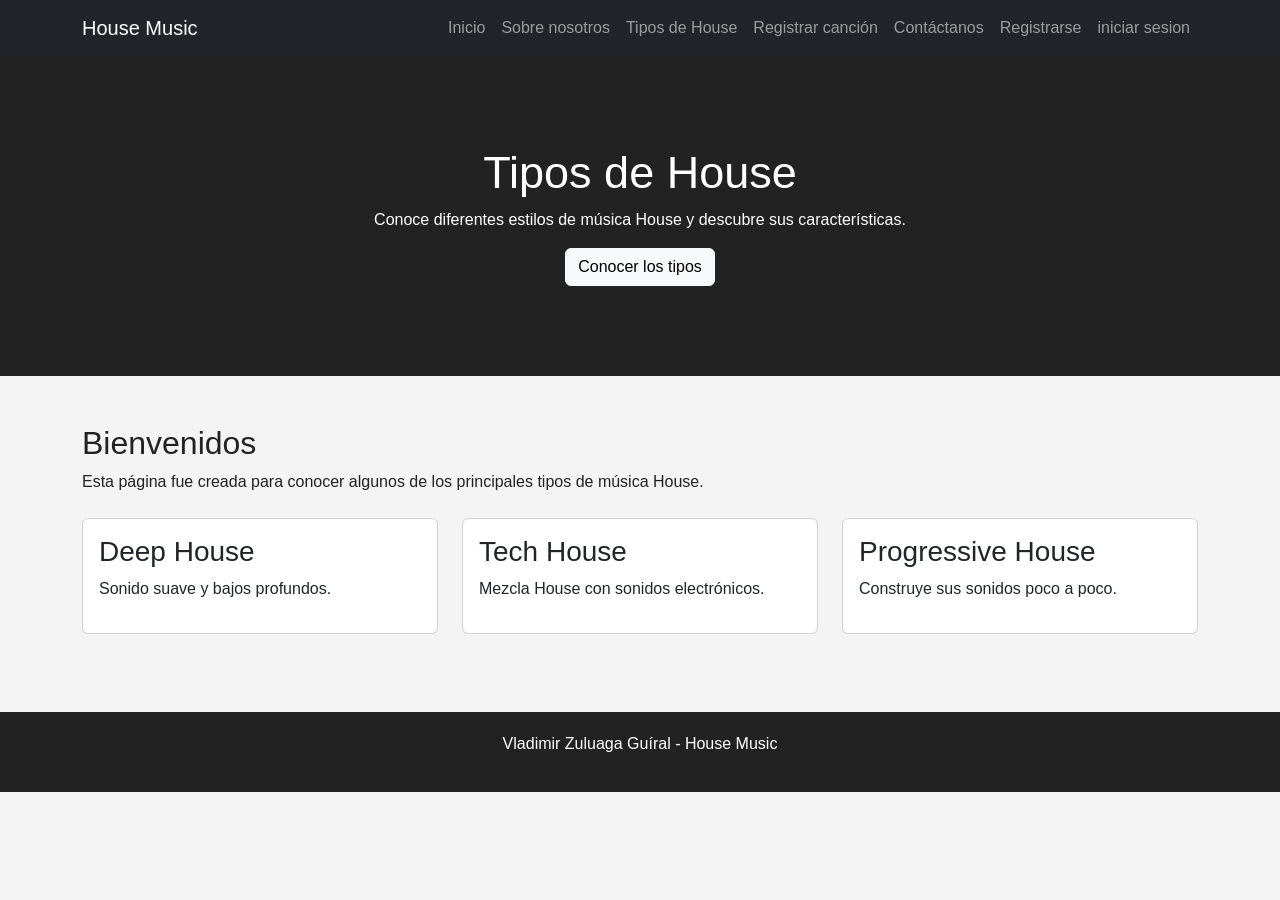
<file: index.html>
<!DOCTYPE html>
<html lang="es">
<head>
    <meta charset="UTF-8">
    <meta name="viewport" content="width=device-width, initial-scale=1.0">
    <title>Inicio - House Music</title>
    <link href="https://cdn.jsdelivr.net/npm/bootstrap@5.3.3/dist/css/bootstrap.min.css" rel="stylesheet">
    <link rel="stylesheet" href="css/estilos.css">
</head>
<body>
<nav class="navbar navbar-expand-lg navbar-dark bg-dark">
    <div class="container">
        <a class="navbar-brand" href="index.html">House Music</a>
        <button class="navbar-toggler" type="button" data-bs-toggle="collapse" data-bs-target="#menu">
            <span class="navbar-toggler-icon"></span>
        </button>
        <div class="collapse navbar-collapse" id="menu">
            <ul class="navbar-nav ms-auto">
                <li class="nav-item"><a class="nav-link" href="index.html">Inicio</a></li>
                <li class="nav-item"><a class="nav-link" href="nosotros.html">Sobre nosotros</a></li>
                <li class="nav-item"><a class="nav-link" href="tipos.html">Tipos de House</a></li>
                <li class="nav-item"><a class="nav-link" href="canciones.html">Registrar canción</a></li>
                <li class="nav-item"><a class="nav-link" href="contacto.html">Contáctanos</a></li>
                <li class="nav-item"><a class="nav-link" href="registro.html">Registrarse</a></li>
                <li class="nav-item"><a class="nav-link" href="login.html">iniciar sesion</a></li>
            </ul>
        </div>
    </div>
</nav>

<section class="hero text-center">
    <div class="container">
        <h1>Tipos de House</h1>
        <p>Conoce diferentes estilos de música House y descubre sus características.</p>
        <a href="tipos.html" class="btn btn-light">Conocer los tipos</a>
    </div>
</section>

<section class="container py-5">
    <h2>Bienvenidos</h2>
    <p>Esta página fue creada para conocer algunos de los principales tipos de música House.</p>

    <div class="row mt-4">
        <div class="col-md-4"><div class="card p-3"><h3>Deep House</h3><p>Sonido suave y bajos profundos.</p></div></div>
        <div class="col-md-4"><div class="card p-3"><h3>Tech House</h3><p>Mezcla House con sonidos electrónicos.</p></div></div>
        <div class="col-md-4"><div class="card p-3"><h3>Progressive House</h3><p>Construye sus sonidos poco a poco.</p></div></div>
    </div>
</section>

<footer>
    <p>Vladimir Zuluaga Guíral - House Music</p>
</footer>
<script src="https://cdn.jsdelivr.net/npm/bootstrap@5.3.3/dist/js/bootstrap.bundle.min.js"></script>
</body>
</html>
</file>
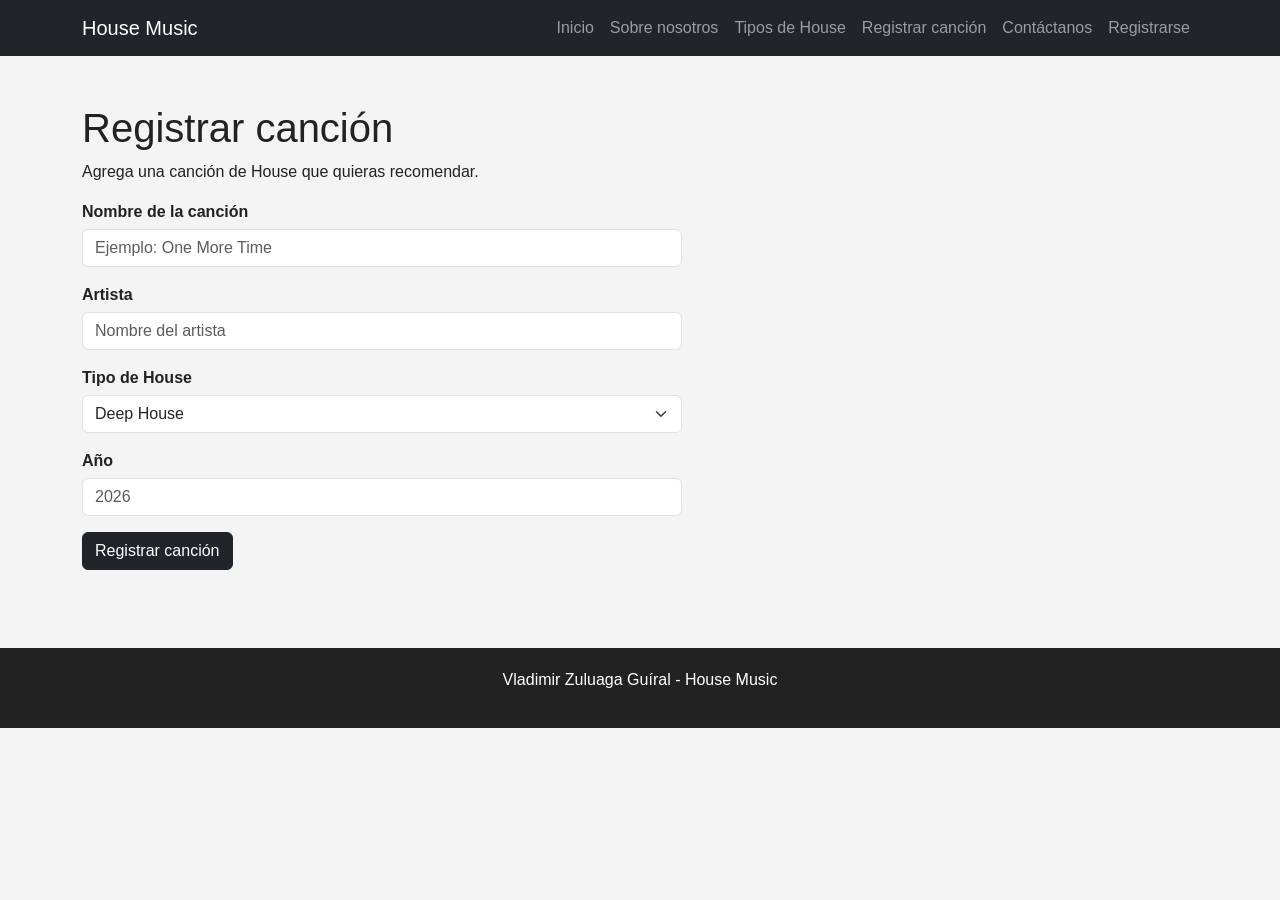
<file: canciones.html>
<!DOCTYPE html>
<html lang="es">
<head>
    <meta charset="UTF-8">
    <meta name="viewport" content="width=device-width, initial-scale=1.0">
    <title>Registrar canción</title>
    <link href="https://cdn.jsdelivr.net/npm/bootstrap@5.3.3/dist/css/bootstrap.min.css" rel="stylesheet">
    <link rel="stylesheet" href="css/estilos.css">
</head>
<body>
<nav class="navbar navbar-expand-lg navbar-dark bg-dark">
    <div class="container">
        <a class="navbar-brand" href="index.html">House Music</a>
        <button class="navbar-toggler" type="button" data-bs-toggle="collapse" data-bs-target="#menu">
            <span class="navbar-toggler-icon"></span>
        </button>
        <div class="collapse navbar-collapse" id="menu">
            <ul class="navbar-nav ms-auto">
                <li class="nav-item"><a class="nav-link" href="index.html">Inicio</a></li>
                <li class="nav-item"><a class="nav-link" href="nosotros.html">Sobre nosotros</a></li>
                <li class="nav-item"><a class="nav-link" href="tipos.html">Tipos de House</a></li>
                <li class="nav-item"><a class="nav-link" href="canciones.html">Registrar canción</a></li>
                <li class="nav-item"><a class="nav-link" href="contacto.html">Contáctanos</a></li>
                <li class="nav-item"><a class="nav-link" href="registro.html">Registrarse</a></li>
            </ul>
        </div>
    </div>
</nav>

<section class="container py-5">
    <h1>Registrar canción</h1>
    <p>Agrega una canción de House que quieras recomendar.</p>

    <form class="formulario">
        <label>Nombre de la canción</label>
        <input type="text" class="form-control mb-3" placeholder="Ejemplo: One More Time">

        <label>Artista</label>
        <input type="text" class="form-control mb-3" placeholder="Nombre del artista">

        <label>Tipo de House</label>
        <select class="form-select mb-3">
            <option>Deep House</option>
            <option>Tech House</option>
            <option>Progressive House</option>
        </select>

        <label>Año</label>
        <input type="number" class="form-control mb-3" placeholder="2026">

        <button type="submit" class="btn btn-dark">Registrar canción</button>
    </form>
</section>

<footer>
    <p>Vladimir Zuluaga Guíral - House Music</p>
</footer>
<script src="https://cdn.jsdelivr.net/npm/bootstrap@5.3.3/dist/js/bootstrap.bundle.min.js"></script>
</body>
</html>
</file>
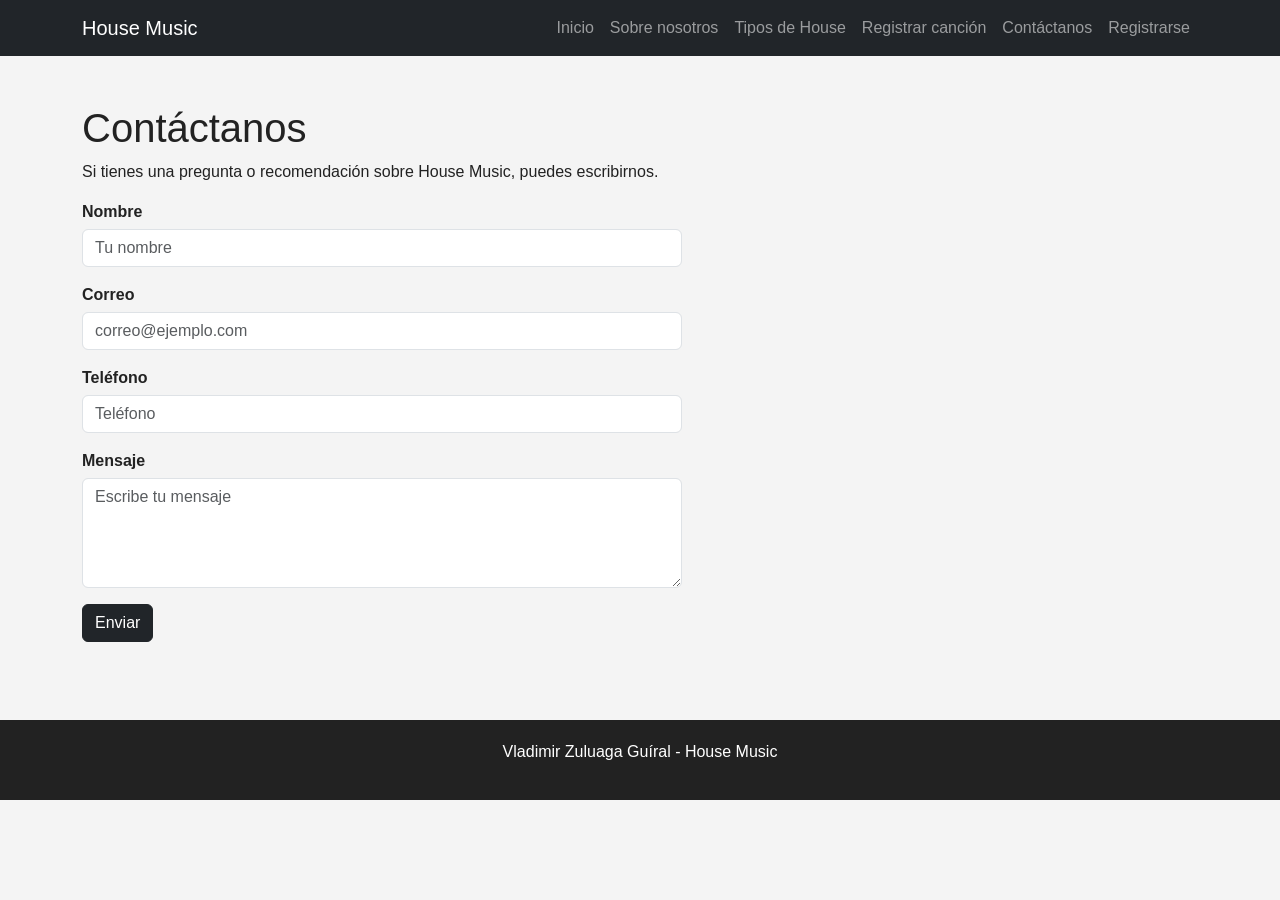
<file: contacto.html>
<!DOCTYPE html>
<html lang="es">
<head>
    <meta charset="UTF-8">
    <meta name="viewport" content="width=device-width, initial-scale=1.0">
    <title>Contáctanos</title>
    <link href="https://cdn.jsdelivr.net/npm/bootstrap@5.3.3/dist/css/bootstrap.min.css" rel="stylesheet">
    <link rel="stylesheet" href="css/estilos.css">
</head>
<body>
<nav class="navbar navbar-expand-lg navbar-dark bg-dark">
    <div class="container">
        <a class="navbar-brand" href="index.html">House Music</a>
        <button class="navbar-toggler" type="button" data-bs-toggle="collapse" data-bs-target="#menu">
            <span class="navbar-toggler-icon"></span>
        </button>
        <div class="collapse navbar-collapse" id="menu">
            <ul class="navbar-nav ms-auto">
                <li class="nav-item"><a class="nav-link" href="index.html">Inicio</a></li>
                <li class="nav-item"><a class="nav-link" href="nosotros.html">Sobre nosotros</a></li>
                <li class="nav-item"><a class="nav-link" href="tipos.html">Tipos de House</a></li>
                <li class="nav-item"><a class="nav-link" href="canciones.html">Registrar canción</a></li>
                <li class="nav-item"><a class="nav-link" href="contacto.html">Contáctanos</a></li>
                <li class="nav-item"><a class="nav-link" href="registro.html">Registrarse</a></li>
            </ul>
        </div>
    </div>
</nav>

<section class="container py-5">
    <h1>Contáctanos</h1>
    <p>Si tienes una pregunta o recomendación sobre House Music, puedes escribirnos.</p>

    <form class="formulario">
        <label>Nombre</label>
        <input type="text" class="form-control mb-3" placeholder="Tu nombre">

        <label>Correo</label>
        <input type="email" class="form-control mb-3" placeholder="correo@ejemplo.com">

        <label>Teléfono</label>
        <input type="tel" class="form-control mb-3" placeholder="Teléfono">

        <label>Mensaje</label>
        <textarea class="form-control mb-3" rows="4" placeholder="Escribe tu mensaje"></textarea>

        <button type="submit" class="btn btn-dark">Enviar</button>
    </form>
</section>

<footer>
    <p>Vladimir Zuluaga Guíral - House Music</p>
</footer>
<script src="https://cdn.jsdelivr.net/npm/bootstrap@5.3.3/dist/js/bootstrap.bundle.min.js"></script>
</body>
</html>
</file>
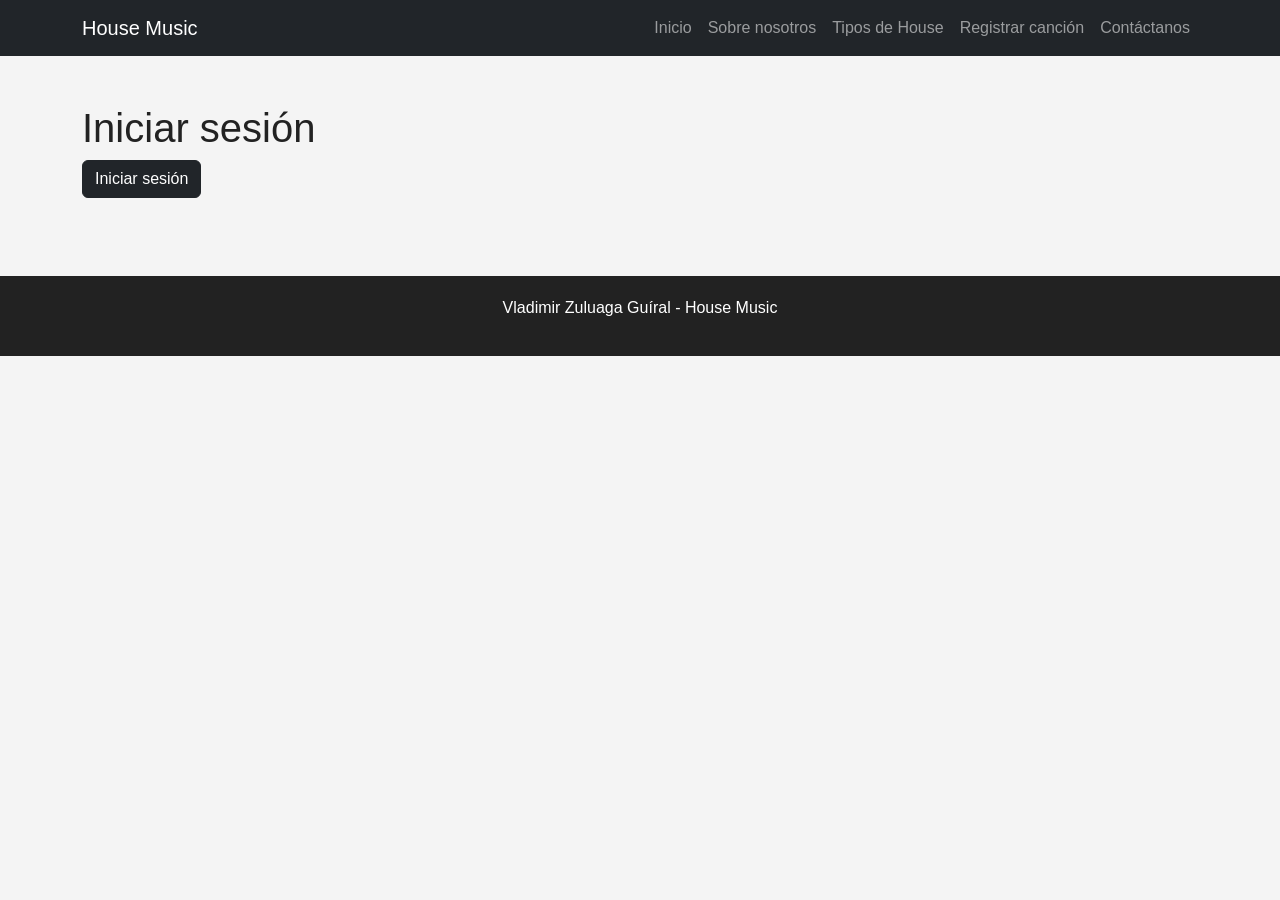
<file: login.html>
<!DOCTYPE html>
<html lang="es">
<head>
    <meta charset="UTF-8">
    <meta name="viewport" content="width=device-width, initial-scale=1.0">
    <title>Iniciar sesión</title>
    <link href="https://cdn.jsdelivr.net/npm/bootstrap@5.3.3/dist/css/bootstrap.min.css" rel="stylesheet">
    <link rel="stylesheet" href="css/estilos.css">
</head>
<body>
<nav class="navbar navbar-expand-lg navbar-dark bg-dark">
    <div class="container">
        <a class="navbar-brand" href="index.html">House Music</a>
        <button class="navbar-toggler" type="button" data-bs-toggle="collapse" data-bs-target="#menu">
            <span class="navbar-toggler-icon"></span>
        </button>
        <div class="collapse navbar-collapse" id="menu">
            <ul class="navbar-nav ms-auto">
                <li class="nav-item"><a class="nav-link" href="index.html">Inicio</a></li>
                <li class="nav-item"><a class="nav-link" href="nosotros.html">Sobre nosotros</a></li>
                <li class="nav-item"><a class="nav-link" href="tipos.html">Tipos de House</a></li>
                <li class="nav-item"><a class="nav-link" href="canciones.html">Registrar canción</a></li>
                <li class="nav-item"><a class="nav-link" href="contacto.html">Contáctanos</a></li>
            </ul>
        </div>
    </div>
</nav>

<section class="container py-5">
    <h1>Iniciar sesión</h1>

    <!-- Botón que abre el modal -->
    <button type="button" class="btn btn-dark" data-bs-toggle="modal" data-bs-target="#modalLogin">
        Iniciar sesión
    </button>
</section>

<!-- Modal de inicio de sesión -->
<div class="modal fade" id="modalLogin" tabindex="-1" aria-labelledby="modalLoginLabel" aria-hidden="true">
    <div class="modal-dialog modal-dialog-centered">
        <div class="modal-content">

            <div class="modal-header">
                <h5 class="modal-title" id="modalLoginLabel">Iniciar sesión</h5>
                <button type="button" class="btn-close" data-bs-dismiss="modal" aria-label="Cerrar"></button>
            </div>

            <div class="modal-body">
                <form class="formulario" id="formLogin">
                    <label for="usuario">Usuario</label>
                    <input type="text" id="usuario" class="form-control mb-3" placeholder="Usuario">

                    <label for="contrasena">Contraseña</label>
                    <input type="password" id="contrasena" class="form-control mb-3" placeholder="Contraseña">
                </form>
            </div>

            <div class="modal-footer justify-content-between">
                <a href="registro.html" class="btn btn-outline-dark">Crear cuenta</a>
                <button type="submit" form="formLogin" class="btn btn-dark">Ingresar</button>
            </div>

        </div>
    </div>
</div>

<footer>
    <p>Vladimir Zuluaga Guíral - House Music</p>
</footer>
<script src="https://cdn.jsdelivr.net/npm/bootstrap@5.3.3/dist/js/bootstrap.bundle.min.js"></script>
</body>
</html>
</file>
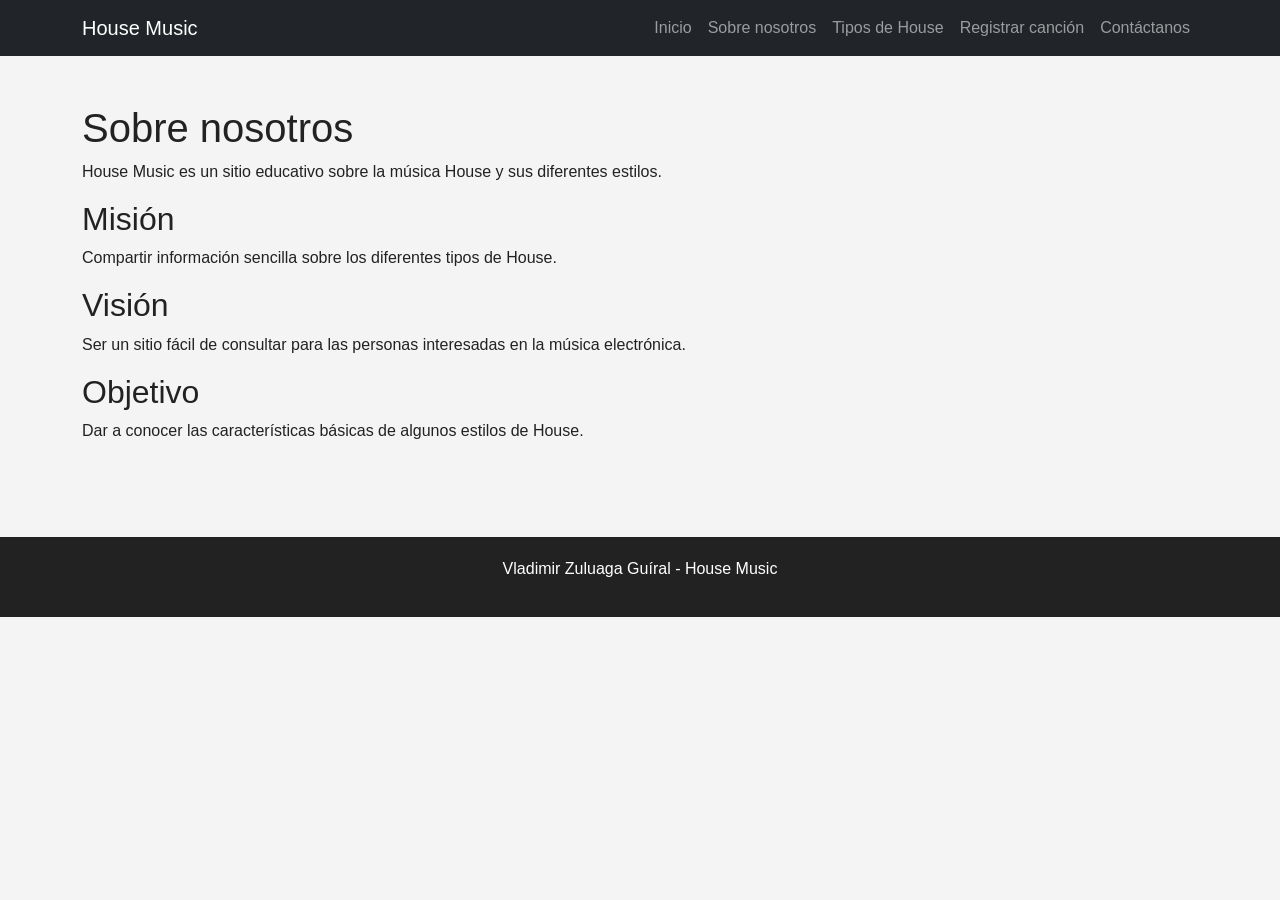
<file: nosotros.html>
<!DOCTYPE html>
<html lang="es">
<head>
    <meta charset="UTF-8">
    <meta name="viewport" content="width=device-width, initial-scale=1.0">
    <title>Sobre nosotros</title>
    <link href="https://cdn.jsdelivr.net/npm/bootstrap@5.3.3/dist/css/bootstrap.min.css" rel="stylesheet">
    <link rel="stylesheet" href="css/estilos.css">
</head>
<body>
<nav class="navbar navbar-expand-lg navbar-dark bg-dark">
    <div class="container">
        <a class="navbar-brand" href="index.html">House Music</a>
        <button class="navbar-toggler" type="button" data-bs-toggle="collapse" data-bs-target="#menu">
            <span class="navbar-toggler-icon"></span>
        </button>
        <div class="collapse navbar-collapse" id="menu">
            <ul class="navbar-nav ms-auto">
                <li class="nav-item"><a class="nav-link" href="index.html">Inicio</a></li>
                <li class="nav-item"><a class="nav-link" href="nosotros.html">Sobre nosotros</a></li>
                <li class="nav-item"><a class="nav-link" href="tipos.html">Tipos de House</a></li>
                <li class="nav-item"><a class="nav-link" href="canciones.html">Registrar canción</a></li>
                <li class="nav-item"><a class="nav-link" href="contacto.html">Contáctanos</a></li>
            </ul>
        </div>
    </div>
</nav>

<section class="container py-5">
    <h1>Sobre nosotros</h1>
    <p>House Music es un sitio educativo sobre la música House y sus diferentes estilos.</p>

    <h2>Misión</h2>
    <p>Compartir información sencilla sobre los diferentes tipos de House.</p>

    <h2>Visión</h2>
    <p>Ser un sitio fácil de consultar para las personas interesadas en la música electrónica.</p>

    <h2>Objetivo</h2>
    <p>Dar a conocer las características básicas de algunos estilos de House.</p>
</section>

<footer>
    <p>Vladimir Zuluaga Guíral - House Music</p>
</footer>
<script src="https://cdn.jsdelivr.net/npm/bootstrap@5.3.3/dist/js/bootstrap.bundle.min.js"></script>
</body>
</html>
</file>
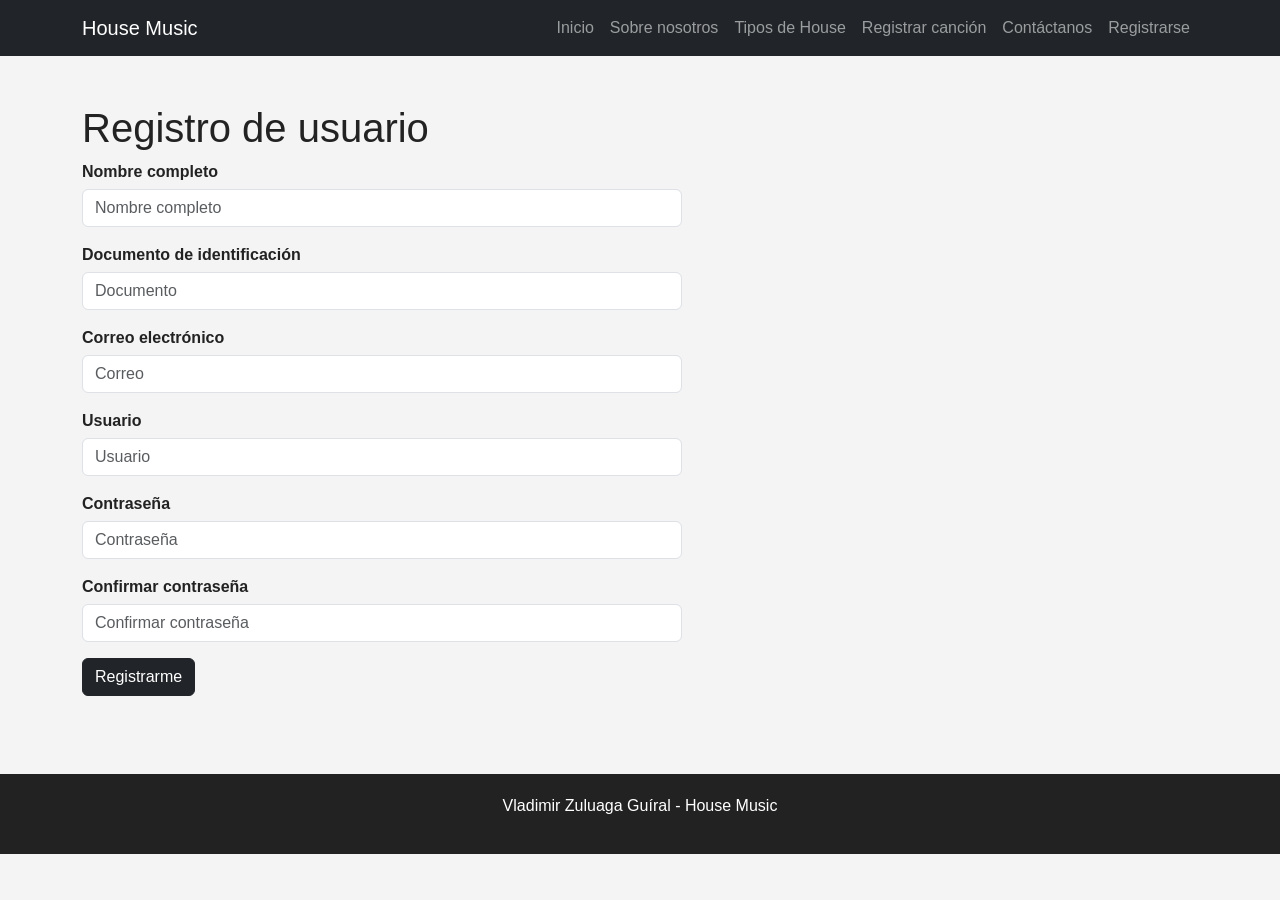
<file: registro.html>
<!DOCTYPE html>
<html lang="es">
<head>
    <meta charset="UTF-8">
    <meta name="viewport" content="width=device-width, initial-scale=1.0">
    <title>Registro</title>
    <link href="https://cdn.jsdelivr.net/npm/bootstrap@5.3.3/dist/css/bootstrap.min.css" rel="stylesheet">
    <link rel="stylesheet" href="css/estilos.css">
</head>
<body>
<nav class="navbar navbar-expand-lg navbar-dark bg-dark">
    <div class="container">
        <a class="navbar-brand" href="index.html">House Music</a>
        <button class="navbar-toggler" type="button" data-bs-toggle="collapse" data-bs-target="#menu">
            <span class="navbar-toggler-icon"></span>
        </button>
        <div class="collapse navbar-collapse" id="menu">
            <ul class="navbar-nav ms-auto">
                <li class="nav-item"><a class="nav-link" href="index.html">Inicio</a></li>
                <li class="nav-item"><a class="nav-link" href="nosotros.html">Sobre nosotros</a></li>
                <li class="nav-item"><a class="nav-link" href="tipos.html">Tipos de House</a></li>
                <li class="nav-item"><a class="nav-link" href="canciones.html">Registrar canción</a></li>
                <li class="nav-item"><a class="nav-link" href="contacto.html">Contáctanos</a></li>
                <li class="nav-item"><a class="nav-link" href="registro.html">Registrarse</a></li>
            </ul>
        </div>
    </div>
</nav>

<section class="container py-5">
    <h1>Registro de usuario</h1>

    <form class="formulario">
        <label>Nombre completo</label>
        <input type="text" class="form-control mb-3" placeholder="Nombre completo">

        <label>Documento de identificación</label>
        <input type="text" class="form-control mb-3" placeholder="Documento">

        <label>Correo electrónico</label>
        <input type="email" class="form-control mb-3" placeholder="Correo">

        <label>Usuario</label>
        <input type="text" class="form-control mb-3" placeholder="Usuario">

        <label>Contraseña</label>
        <input type="password" class="form-control mb-3" placeholder="Contraseña">

        <label>Confirmar contraseña</label>
        <input type="password" class="form-control mb-3" placeholder="Confirmar contraseña">

        <button type="submit" class="btn btn-dark">Registrarme</button>
    </form>
</section>

<footer>
    <p>Vladimir Zuluaga Guíral - House Music</p>
</footer>
<script src="https://cdn.jsdelivr.net/npm/bootstrap@5.3.3/dist/js/bootstrap.bundle.min.js"></script>
</body>
</html>
</file>
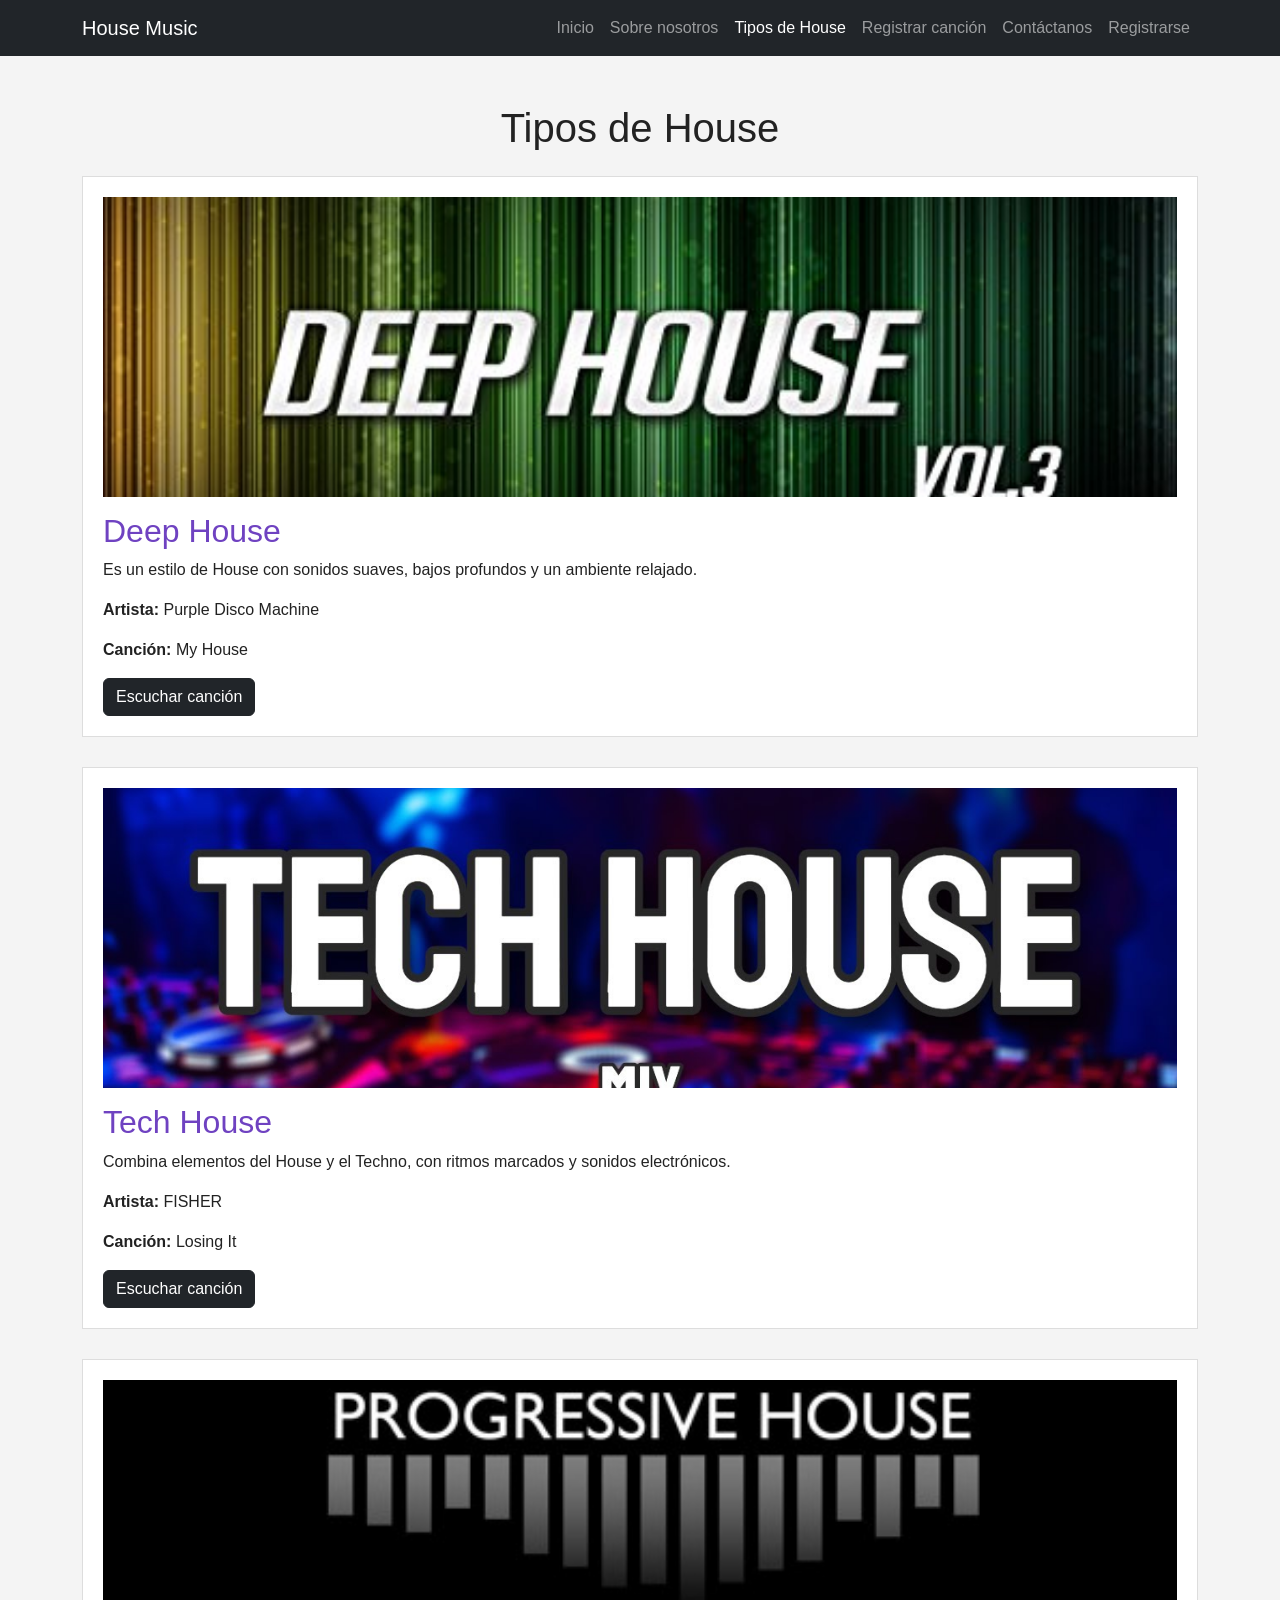
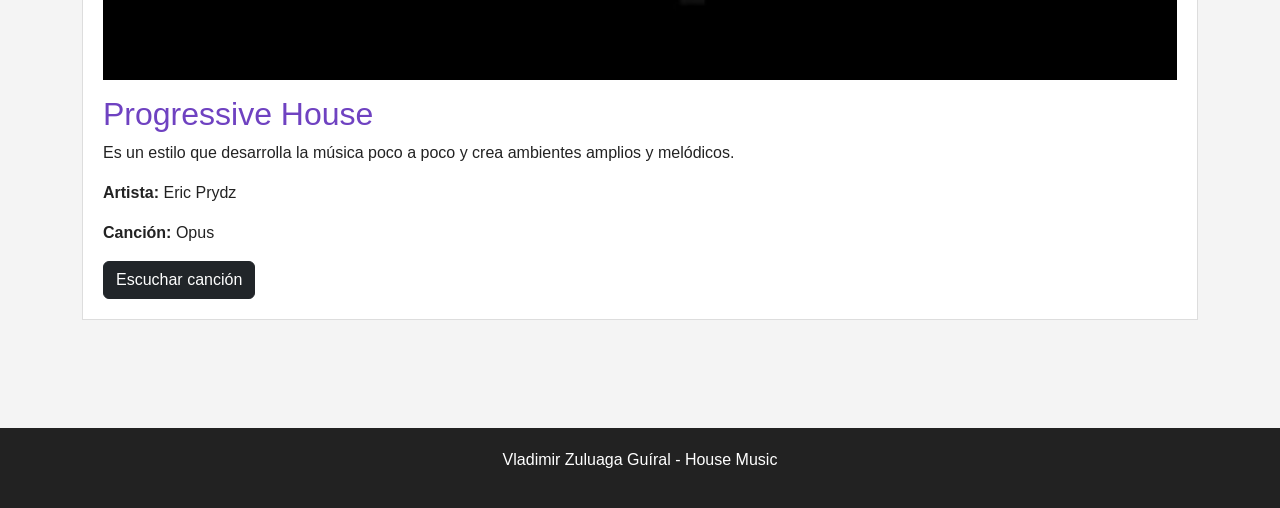
<file: tipos.html>
<!DOCTYPE html>
<html lang="es">
<head>
    <meta charset="UTF-8">
    <meta name="viewport" content="width=device-width, initial-scale=1.0">
    <title>Tipos de House</title>
    <link href="https://cdn.jsdelivr.net/npm/bootstrap@5.3.3/dist/css/bootstrap.min.css" rel="stylesheet">
    <link rel="stylesheet" href="css/estilos.css">
</head>

<body>

<nav class="navbar navbar-expand-lg navbar-dark bg-dark">
    <div class="container">
        <a class="navbar-brand" href="index.html">House Music</a>

        <button class="navbar-toggler" type="button" data-bs-toggle="collapse" data-bs-target="#menu">
            <span class="navbar-toggler-icon"></span>
        </button>

        <div class="collapse navbar-collapse" id="menu">
            <ul class="navbar-nav ms-auto">
                <li class="nav-item"><a class="nav-link" href="index.html">Inicio</a></li>
                <li class="nav-item"><a class="nav-link" href="nosotros.html">Sobre nosotros</a></li>
                <li class="nav-item"><a class="nav-link active" href="tipos.html">Tipos de House</a></li>
                <li class="nav-item"><a class="nav-link" href="canciones.html">Registrar canción</a></li>
                <li class="nav-item"><a class="nav-link" href="contacto.html">Contáctanos</a></li>
                 <li class="nav-item"><a class="nav-link" href="registro.html">Registrarse</a></li>
            </ul>
        </div>
    </div>
</nav>

<section class="container py-5">
    <h1 class="text-center mb-4">Tipos de House</h1>

    <div class="tipo">
        <img src="img/deep.jpg" alt="Fiesta de música electrónica">
        <h2>Deep House</h2>
        <p>
            Es un estilo de House con sonidos suaves, bajos profundos y un ambiente relajado.
        </p>
        <p><strong>Artista:</strong> Purple Disco Machine</p>
        <p><strong>Canción:</strong> My House</p>
        <a href="https://www.youtube.com/results?search_query=Purple+Disco+Machine+My+House"
           target="_blank" class="btn btn-dark">Escuchar canción</a>
    </div>

    <div class="tipo">
        <img src="img/tech1.jpg" alt="Público en un festival de música">
        <h2>Tech House</h2>
        <p>
            Combina elementos del House y el Techno, con ritmos marcados y sonidos electrónicos.
        </p>
        <p><strong>Artista:</strong> FISHER</p>
        <p><strong>Canción:</strong> Losing It</p>
        <a href="https://www.youtube.com/results?search_query=FISHER+Losing+It"
           target="_blank" class="btn btn-dark">Escuchar canción</a>
    </div>

    <div class="tipo">
        <img src="img/progressive.jpg" alt="Concierto de música electrónica">
        <h2>Progressive House</h2>
        <p>
            Es un estilo que desarrolla la música poco a poco y crea ambientes amplios y melódicos.
        </p>
        <p><strong>Artista:</strong> Eric Prydz</p>
        <p><strong>Canción:</strong> Opus</p>
        <a href="https://www.youtube.com/results?search_query=Eric+Prydz+Opus"
           target="_blank" class="btn btn-dark">Escuchar canción</a>
    </div>
</section>

<footer>
    <p>Vladimir Zuluaga Guíral - House Music</p>
</footer>

<script src="https://cdn.jsdelivr.net/npm/bootstrap@5.3.3/dist/js/bootstrap.bundle.min.js"></script>
</body>
</html>
</file>
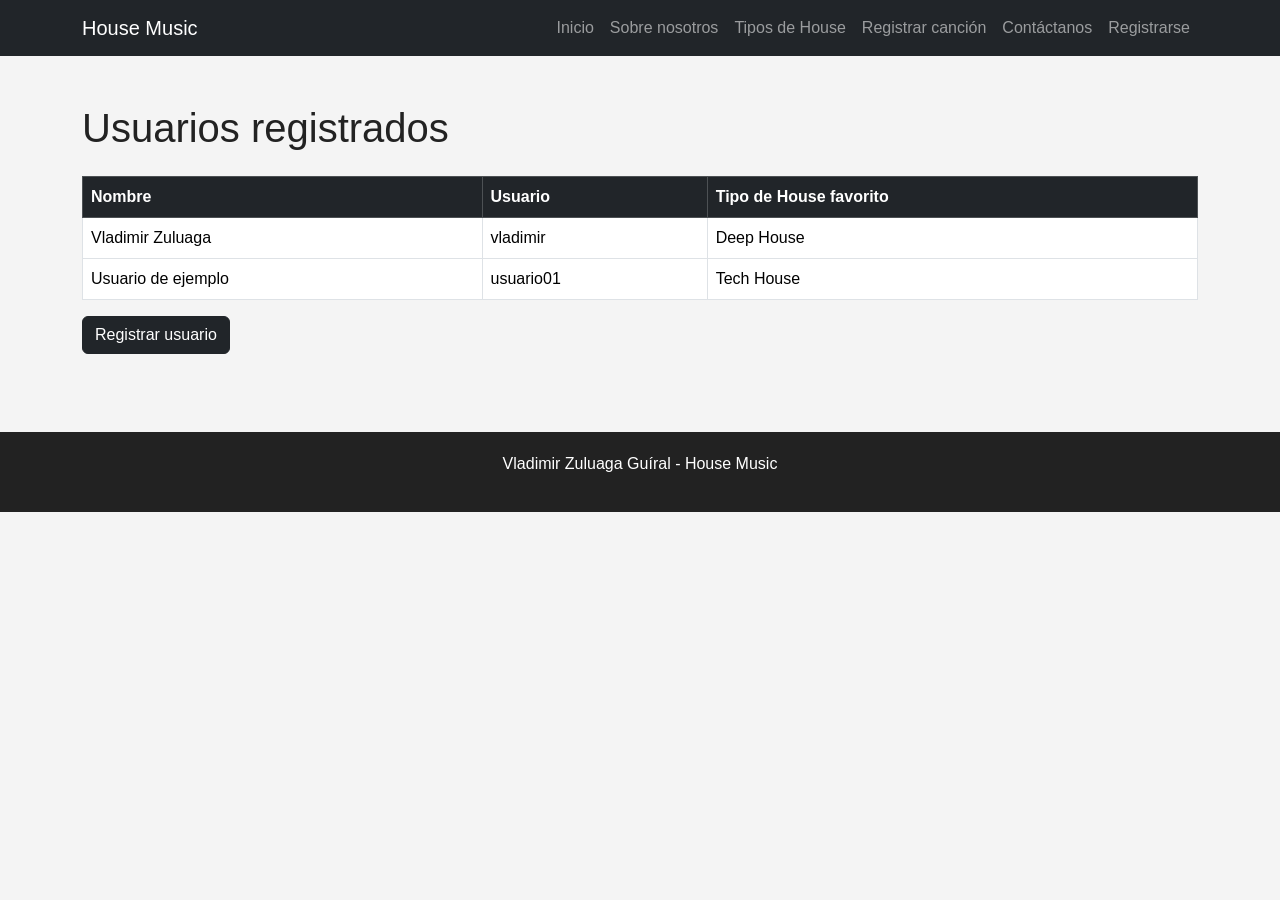
<file: usuarios.html>
<!DOCTYPE html>
<html lang="es">
<head>
    <meta charset="UTF-8">
    <meta name="viewport" content="width=device-width, initial-scale=1.0">
    <title>Usuarios</title>
    <link href="https://cdn.jsdelivr.net/npm/bootstrap@5.3.3/dist/css/bootstrap.min.css" rel="stylesheet">
    <link rel="stylesheet" href="css/estilos.css">
</head>
<body>
<nav class="navbar navbar-expand-lg navbar-dark bg-dark">
    <div class="container">
        <a class="navbar-brand" href="index.html">House Music</a>
        <button class="navbar-toggler" type="button" data-bs-toggle="collapse" data-bs-target="#menu">
            <span class="navbar-toggler-icon"></span>
        </button>
        <div class="collapse navbar-collapse" id="menu">
            <ul class="navbar-nav ms-auto">
                <li class="nav-item"><a class="nav-link" href="index.html">Inicio</a></li>
                <li class="nav-item"><a class="nav-link" href="nosotros.html">Sobre nosotros</a></li>
                <li class="nav-item"><a class="nav-link" href="tipos.html">Tipos de House</a></li>
                <li class="nav-item"><a class="nav-link" href="canciones.html">Registrar canción</a></li>
                <li class="nav-item"><a class="nav-link" href="contacto.html">Contáctanos</a></li>
                <li class="nav-item"><a class="nav-link" href="registro.html">Registrarse</a></li>
            </ul>
        </div>
    </div>
</nav>

<section class="container py-5">
    <h1>Usuarios registrados</h1>

    <table class="table table-bordered mt-4">
        <thead class="table-dark">
            <tr>
                <th>Nombre</th>
                <th>Usuario</th>
                <th>Tipo de House favorito</th>
            </tr>
        </thead>
        <tbody>
            <tr>
                <td>Vladimir Zuluaga</td>
                <td>vladimir</td>
                <td>Deep House</td>
            </tr>
            <tr>
                <td>Usuario de ejemplo</td>
                <td>usuario01</td>
                <td>Tech House</td>
            </tr>
        </tbody>
    </table>

    <a href="registro.html" class="btn btn-dark">Registrar usuario</a>
</section>

<footer>
    <p>Vladimir Zuluaga Guíral - House Music</p>
</footer>
<script src="https://cdn.jsdelivr.net/npm/bootstrap@5.3.3/dist/js/bootstrap.bundle.min.js"></script>
</body>
</html>
</file>
<file: css/estilos.css>
body {
    margin: 0;
    font-family: Arial, sans-serif;
    background-color: #f4f4f4;
    color: #222;
}

.hero {
    background-color: #222;
    color: white;
    padding: 90px 20px;
}

.hero h1 {
    font-size: 45px;
}

.tipo {
    background-color: white;
    padding: 20px;
    margin-bottom: 30px;
    border: 1px solid #ddd;
}

.tipo img {
    width: 100%;
    height: 300px;
    object-fit: cover;
    margin-bottom: 15px;
}

.tipo h2 {
    color: #6f42c1;
}

.formulario {
    max-width: 600px;
}

.formulario label {
    font-weight: bold;
    margin-bottom: 5px;
}

footer {
    background-color: #222;
    color: white;
    text-align: center;
    padding: 20px;
    margin-top: 30px;
}

@media (max-width: 600px) {
    .hero h1 {
        font-size: 35px;
    }

    .tipo img {
        height: 220px;
    }
}
</file>
